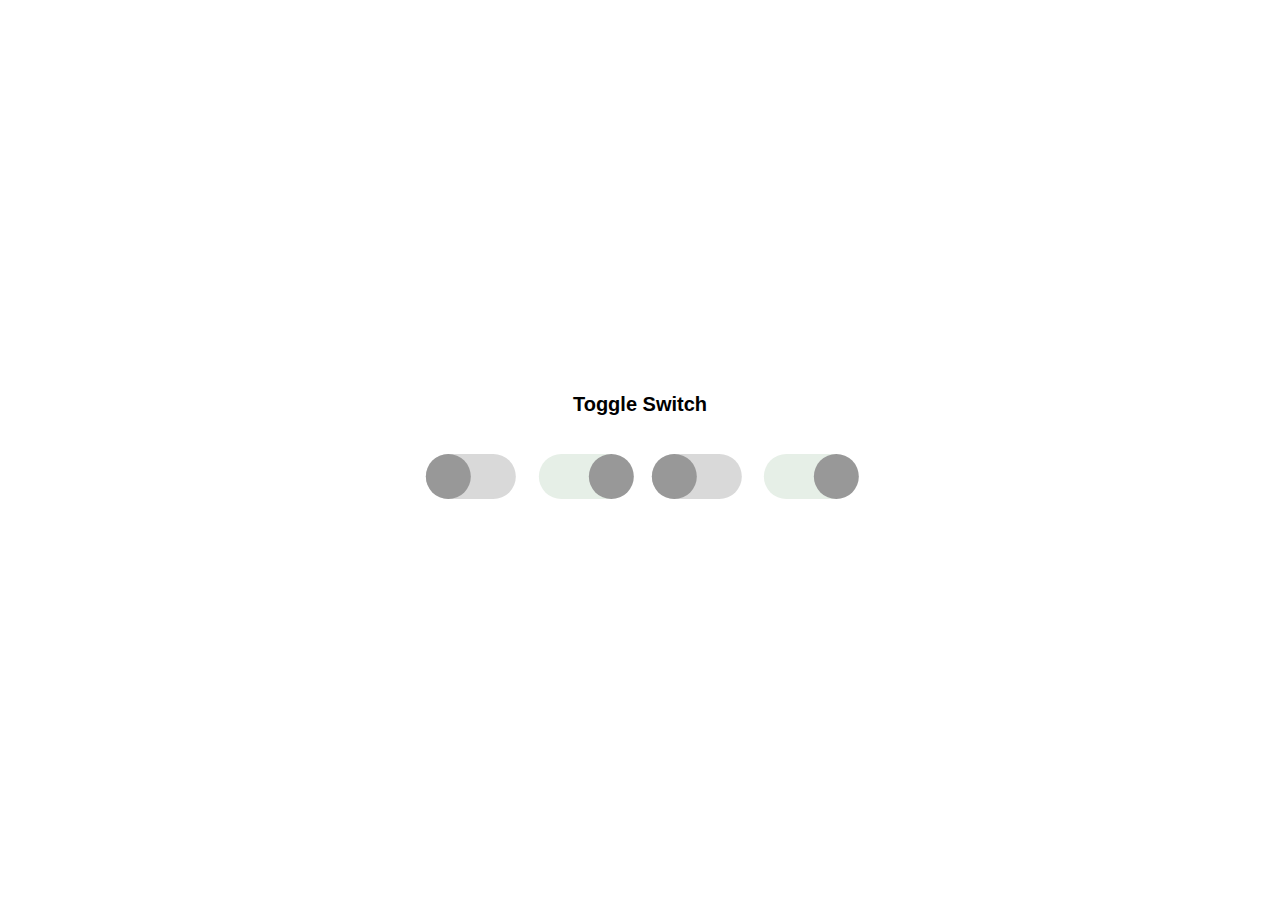
<file: switchoffon.html>
<!DOCTYPE html>
<html>
    <head>
        <title>Toggle Switch</title>
        <meta charset="utf-8">
        <link rel="stylesheet" href="switchoffon.css" type="text/css">
        <link rel="stylesheet" href="base.css">
    </head>

    <body>
        <div class="container">
            <h1>Toggle Switch</h1>

            <label class="switch">
                <input type="checkbox">
                <span class="slider"></span>
            </label>

            <label class="switch">
                <input type="checkbox" checked>
                <span class="slider"></span>
            </label>

            <label class="switch">
                <input type="checkbox">
                <span class="slider"></span>
            </label>

            <label class="switch">
                <input type="checkbox" checked>
                    <span class="slider"></span>
            </label>
        </div>
    </body>

</html>
</file>
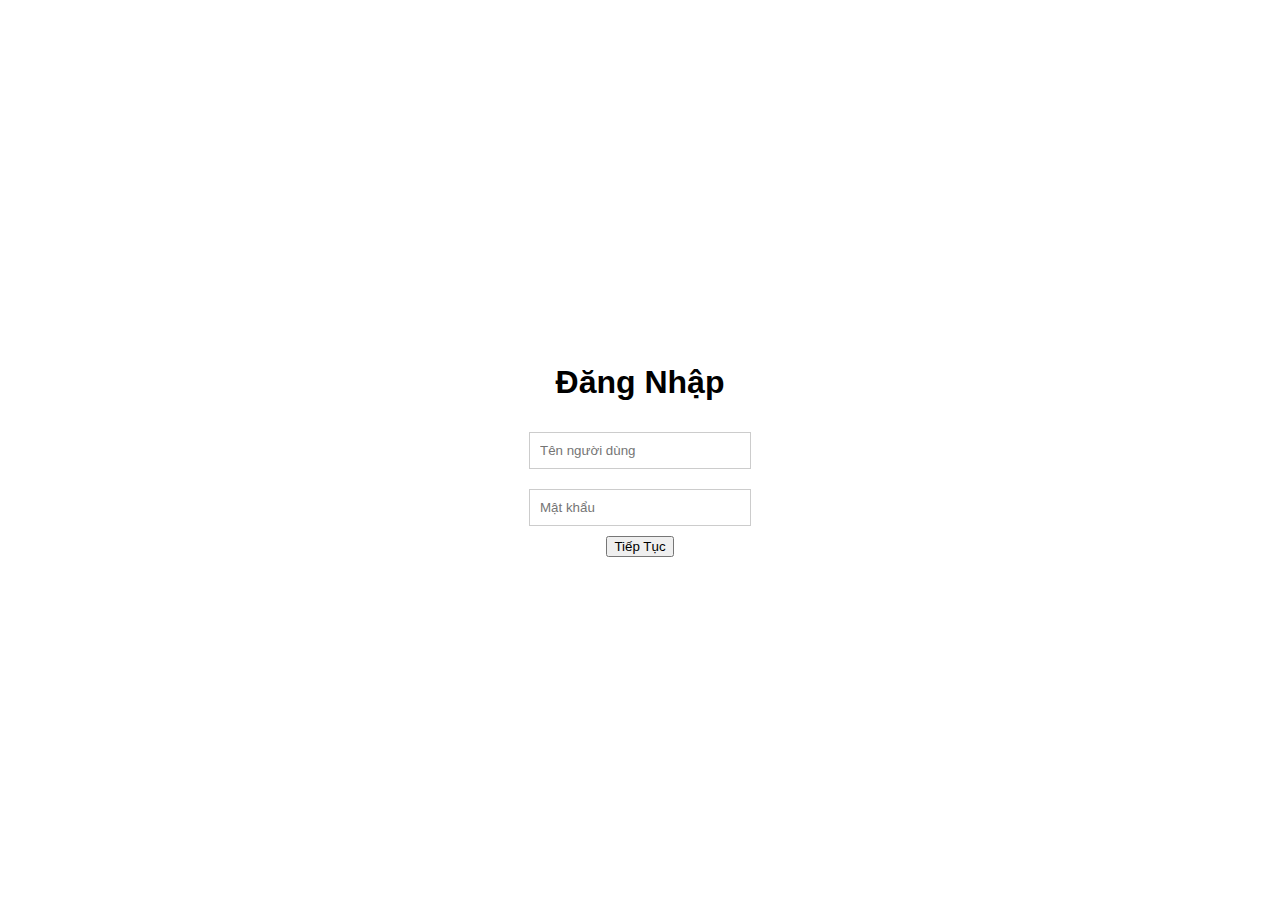
<file: warningtestxoa.html>
<!DOCTYPE html>
<html lang="en">
<head>
    <meta charset="UTF-8">
    <meta name="viewport" content="width=device-width, initial-scale=1.0">
    <title>Trang Đăng Nhập</title>
    <style>
        /* CSS để thiết kế giao diện */
        body {
            font-family: Arial, sans-serif;
            display: flex;
            align-items: center;
            justify-content: center;
            height: 100vh;
            margin: 0;
        }
        #login-container {
            text-align: center;
        }
        input {
            padding: 10px;
            margin: 10px;
            width: 200px;
            border: 1px solid #ccc;
        }
        #warning {
            display: none;
            color: red;
        }
    </style>
</head>
<body>
    <div id="login-container">
        <h1>Đăng Nhập</h1>
        <input type="text" id="username" placeholder="Tên người dùng">
        <br>
        <input type="password" id="password" placeholder="Mật khẩu">
        <br>
        <p id="warning">Vui lòng nhập thông tin tài khoản đăng nhập!</p>
        <button onclick="login()">Tiếp Tục</button>
    </div>

    <script>
        // JavaScript để xử lý sự kiện đăng nhập và hiển thị cảnh báo
        function login() {
            const usernameInput = document.getElementById("username");
            const passwordInput = document.getElementById("password");
            const warning = document.getElementById("warning");

            // Kiểm tra xem có thông tin tài khoản đăng nhập được nhập hay không
            if (usernameInput.value === "" || passwordInput.value === "") {
                warning.style.display = "block";
            } else {
                warning.style.display = "none";
                // Thực hiện các hành động đăng nhập nếu thông tin hợp lệ
                // (trong thực tế, bạn sẽ thực hiện kiểm tra và xử lý tại đây)
                alert("Đăng nhập thành công!");
            }
        }
    </script>
</body>
</html>
</file>
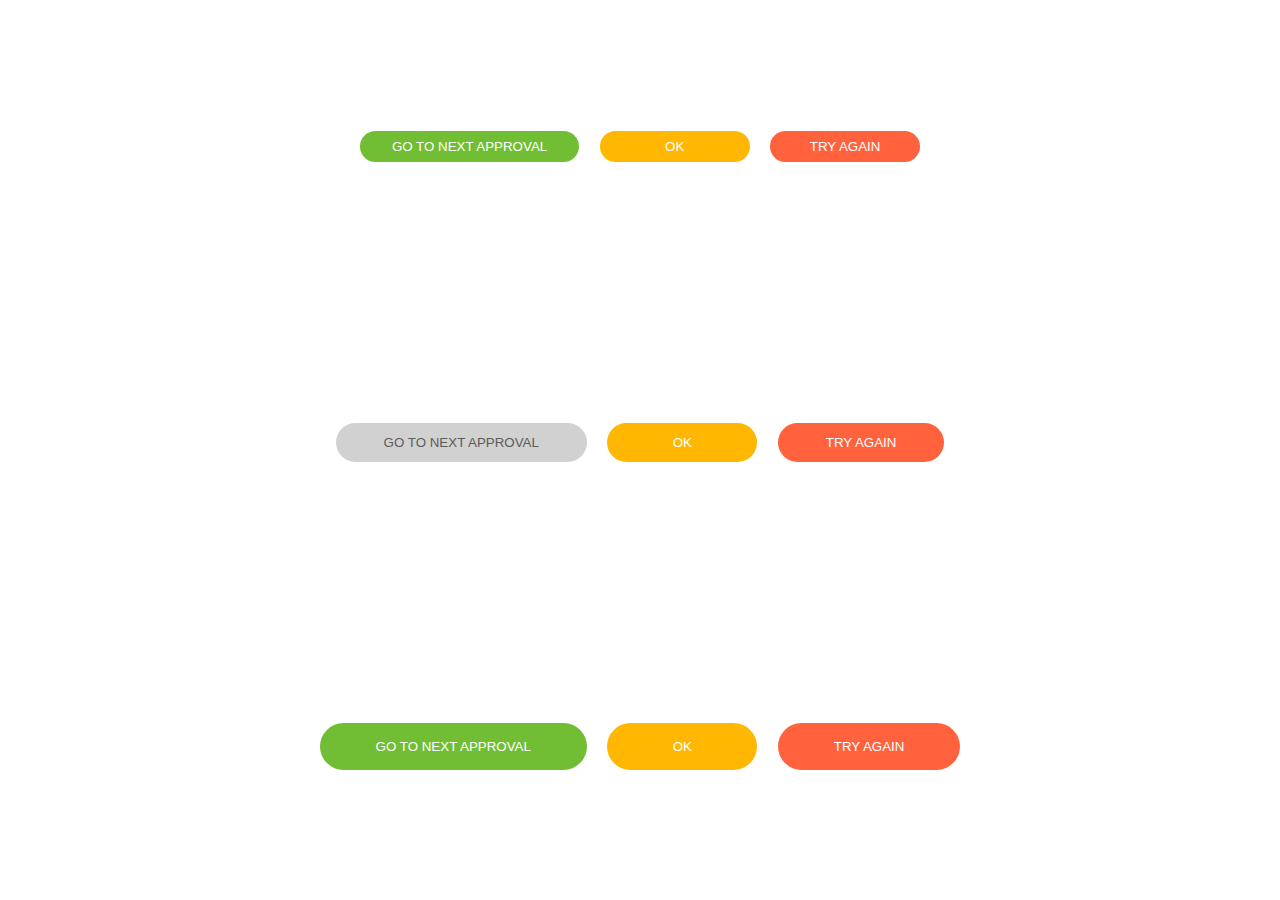
<file: ha/button.html>
<!DOCTYPE html>
<html>
    <head>
        <title>BEM</title>
        <meta charset="utf-8">
        <link rel="stylesheet" href="button.css">
    </head>

    <body>
        <div>
            <button class="btn btn--size-s btn--success">GO TO NEXT APPROVAL</button>
            <button class="btn btn--size-s btn--warning">OK</button>
            <button class="btn btn--size-s btn--danger">TRY AGAIN</button>
        </div>

        <div>
            <button class="btn btn--success btn--disabled">GO TO NEXT APPROVAL</button>
            <button class="btn btn--warning">OK</button>
            <button class="btn btn--danger">TRY AGAIN</button>
        </div>
        <div>
            <button class="btn btn--size-l btn--success">GO TO NEXT APPROVAL</button>
            <button class="btn btn--size-l btn--warning">OK</button>
            <button class="btn btn--size-l btn--danger">TRY AGAIN</button>
        </div>
       
    </body>
</html>
</file>
<file: switchoffon.css>
*{
    margin: 0;
    padding: 0;
}

.container{
    position: absolute;
    top: 50%;
    left: 50%;
    transform: translate(-50%, -50%);
    text-align: center;
}

h1{
    margin-bottom: 40px;
}

.switch{
    position: relative;
    display: inline-block;
    width: 90px;
    height: 45px;
    margin: 0 10px;
}

.slider{
    position: absolute;
    cursor: pointer;
    top: 0;
    left: 0;
    right: 0;
    bottom: 0;
    background-color: var(--mediumgrey-color);
    transition: 0.4s;
    border-radius: 34px;
}

.switch input {display: none}
.slider::before{
    position: absolute;
    content: "";
    height: 45px;
    width: 45px;
    left: 0px;
    bottom: 0px;
    top: 0;
    right: 0;
    background-color: var(--grey-color);
    transition: 0.4s;
    border-radius: 100px;
}

input:checked + .slider{
    background-color: var(--lightgreen-color);
}

input:checked + .slider::before{
    transform: translateX(50px);
}
</file>
<file: base.css>
:root{
    --white-color: #fff;
    --black-color: #000;
    --text-color: #333;
    --beige-color: #EDF1D6;
    --green-color:#76A77A;
    --lightgreen-color: #E6EFE7;
    --red-color: #EE5656;
    --grey-color: #989898;
    --lightgrey-color: #EEEEEE;
    --mediumgrey-color: #D9D9D9;
    --hardred-color: #FF1D1D;
    --hardblue-color: #225BEC;
    --hardgreen-color: #3BDF55;
    --hardyellow-color: #FFE81A;
    --hardpink-color: #FF15CC;
}

*{
    box-sizing: inherit;
}

html{
    /* 62.5% tương đương 10px */
    font-size: 62.5%;
    line-height: 2rem;
    font-family: 'Montserrat', sans-serif;
    box-sizing: border-box;
}
/* 
Chuẩn bị responsive

.grid {
    width: 1200px;
    max-width: 100%;
    margin: 0 auto;
}

.grid__full-width {
    width: 100%;
}

.grid__row {
    display: flex;
    flex-wrap: wrap;
} */
</file>
<file: ha/button.css>
* {
    padding: 0;
    margin: 0;
    box-sizing: border-box;
}

body{
    height: 100vh;
    display: flex;
    flex-direction: column;
    font-family: Arial, Helvetica, sans-serif;

}

body > div{
    margin: auto;
}

.btn{
    display: inline-block;
    /* Bỏ gạch dưới canh khi sử dụng thẻ a */
    text-decoration: none;
    /* Bỏ ô bao quanh khi sử dụng thẻ button */
    background-color: transparent;
    border: none;
    outline: none;
    color: #fff;
    padding: 12px 48px;
    border-radius: 50px;
    min-width: 150px;
    cursor: pointer;
    transition: opacity 0.2s ease;
}
/* Giảm kích thước button */

.btn--size-s{
    padding: 8px 32px;
}

/* Tăng kích thước button */
.btn--size-l{
    padding: 16px 56px;
}

.btn:hover{
    opacity: 0.8;
}

.btn + .btn{
    margin-left: 16px;
}
.btn--success{
    background-color:#71be34;
}

.btn--warning{
    background-color: #ffb702;
}

.btn--danger{
    background-color: #ff623d;
}

.btn--disabled{
    background-color: rgb(209, 209, 209);
    color: rgb(93, 92, 92);
    opacity: 1 !important;
    cursor: default;
}
</file>
